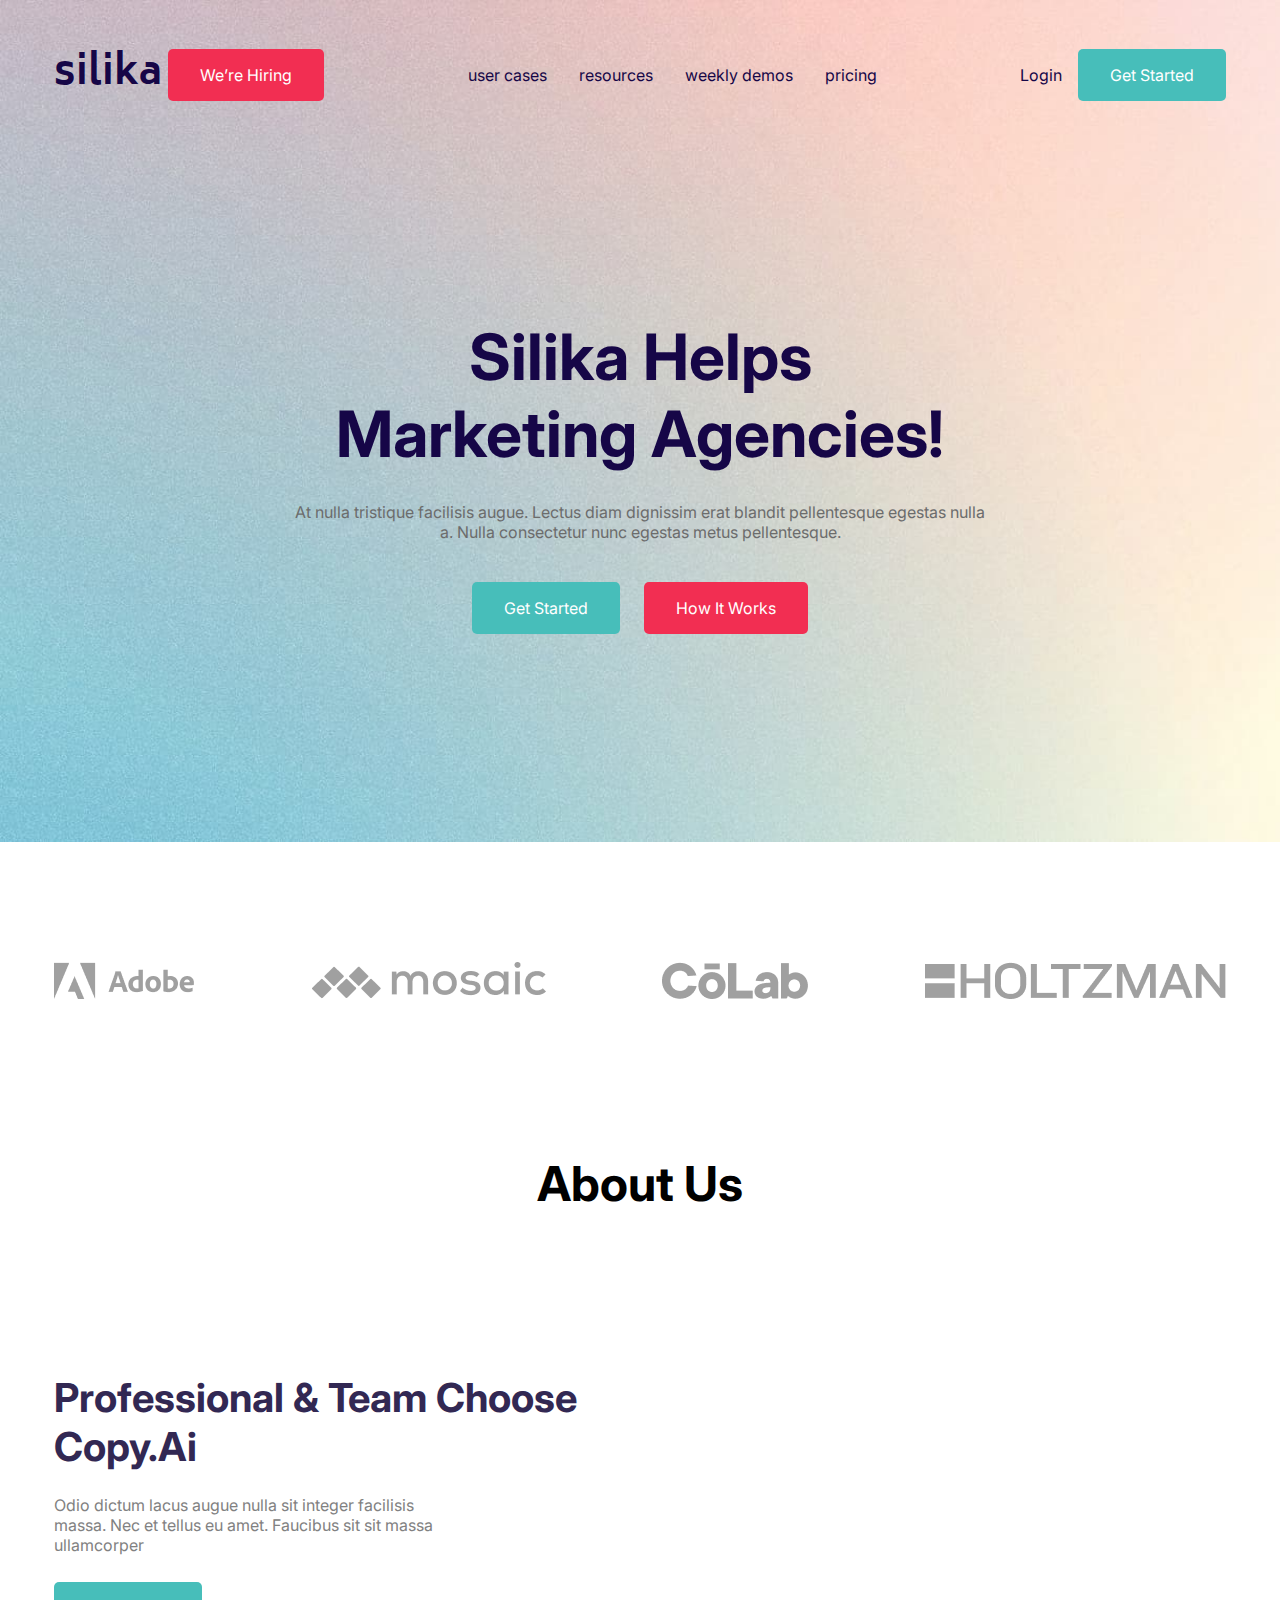
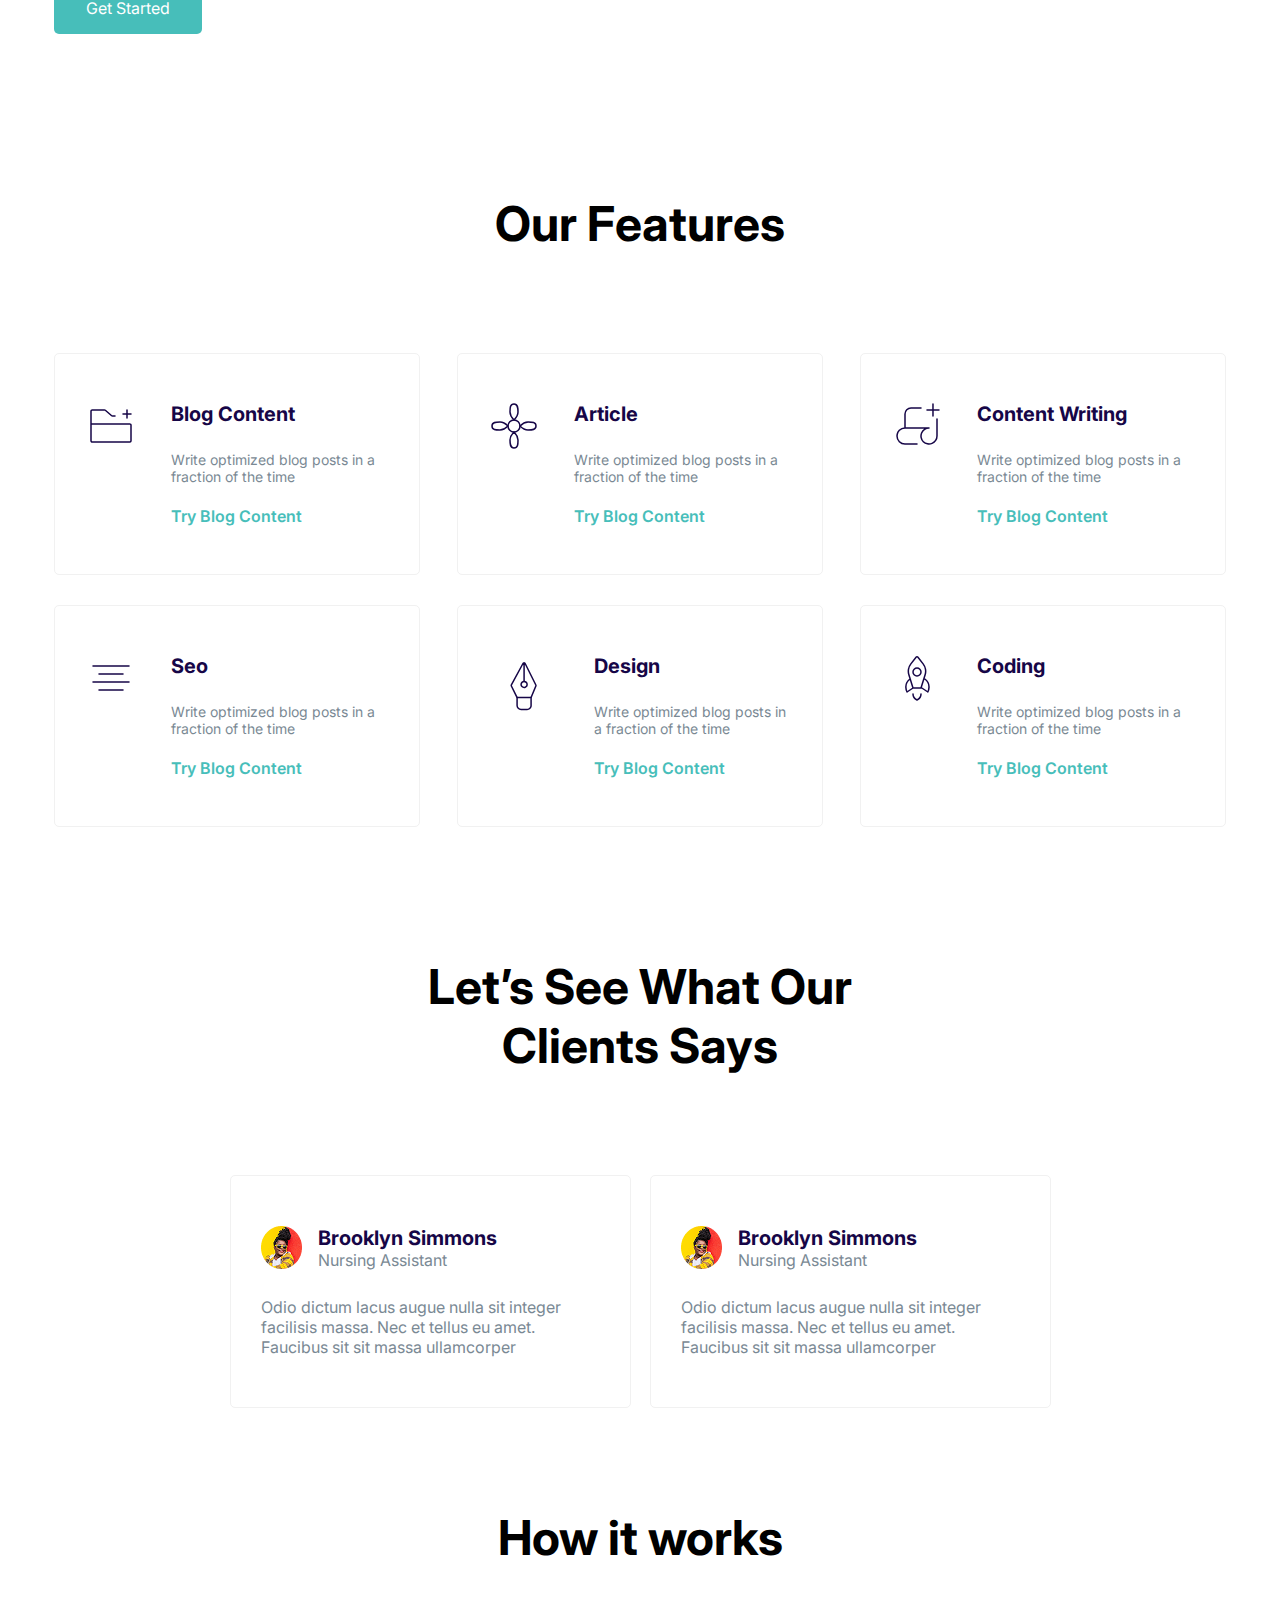
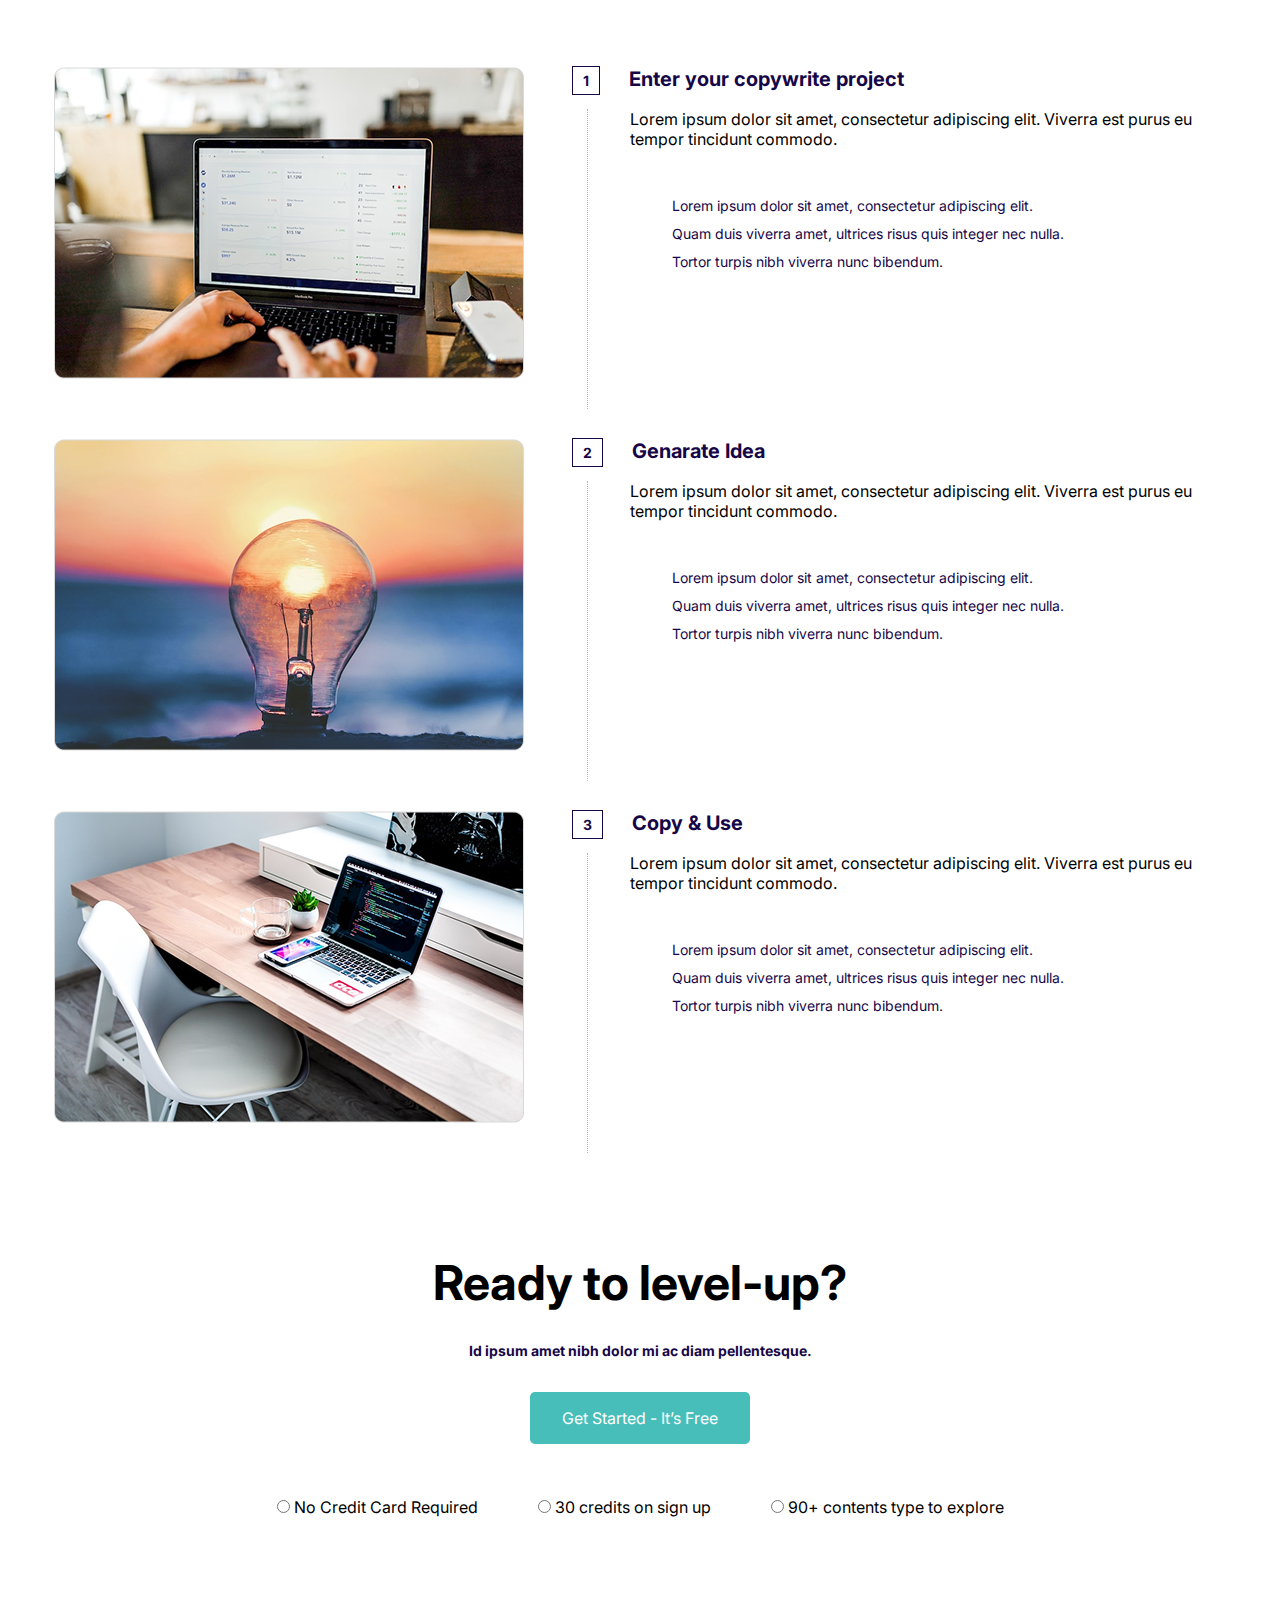
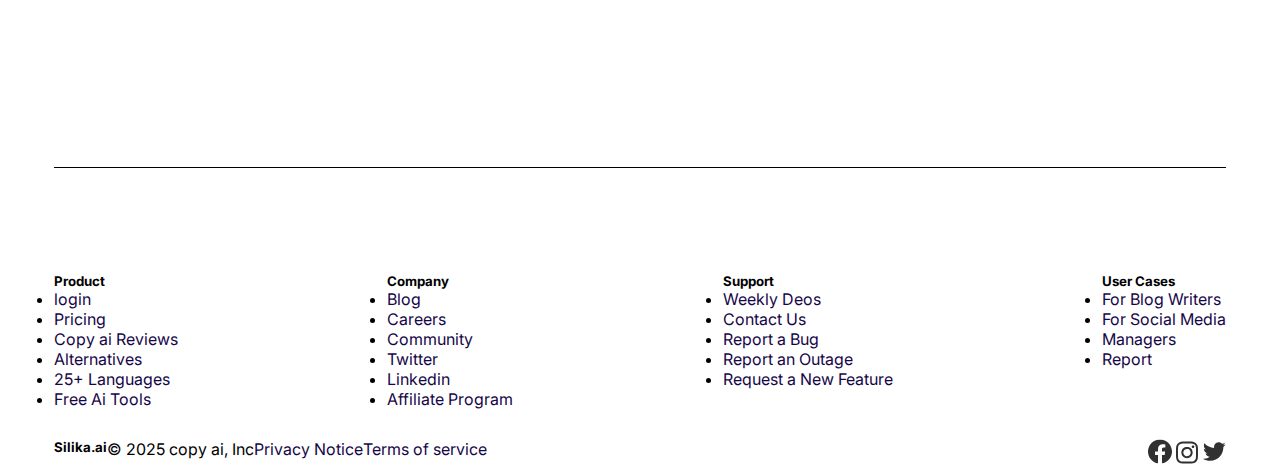
<file: layout/index.html>
<!DOCTYPE html>
<html lang="pt-br">

<head>
    <meta charset="UTF-8">
    <meta name="viewport" content="width=device-width, initial-scale=1.0">
    <title>Layout | Design Studio</title>

    <link href="css/style.css" rel="stylesheet" type="text/css">

    <!-- google fonts -->
    <link rel="preconnect" href="https://fonts.googleapis.com">
    <link rel="preconnect" href="https://fonts.gstatic.com" crossorigin>
    <link
        href="https://fonts.googleapis.com/css2?family=Biryani:wght@200;300;400;600;700;800;900&family=Inter:ital,opsz,wght@0,14..32,100..900;1,14..32,100..900&display=swap"
        rel="stylesheet">
</head>

<body>
    <section class="top-header">
        <header>
            <div class="container">
                <div class="logo">
                    <h1>silika</h1>
                    <a href="#" class="secondary-color">We’re Hiring</a>
                </div>
                <!--fim: logo -->
                <nav>
                    <ul>
                        <li><a href="#">user cases</a></li>
                        <li><a href="#">resources</a></li>
                        <li><a href="#">weekly demos</a></li>
                        <li><a href="#">pricing</a></li>
                    </ul>
                </nav>
                <!-- fim:menu -->

                <div class="login">
                    <a href="#">Login</a>
                    <a href="#" class="primary-color">Get Started</a>
                </div>

            </div>
        </header>

        <div class="cta">
            <div class="container">
                <h2>Silika Helps <br>Marketing Agencies!</h2>

                <p>At nulla tristique facilisis augue. Lectus diam dignissim erat blandit pellentesque egestas nulla a.
                    Nulla consectetur nunc egestas metus pellentesque.</p>

                <div class="bts-cta">
                    <a href="#" class="primary-color">Get Started</a>
                    <a href="#" class="secondary-color">How It Works</a>
                </div>
            </div>
        </div>
    </section>
    <!-- section top-header -->

    <section class="brands">
        <div class="container">
            <img src="images/adobe.png" alt="adobe">
            <img src="images/mosaic.png" alt="mosaic">
            <img src="images/colab.png" alt="colab">
            <img src="images/holtzang.png" alt="holtzman">
        </div>
    </section>
    <!-- brands -->

    <section class="about-us">
        <h3>About Us</h3>
        <div class="container">
            <div class="about-us-description">
                <h4>professional & team choose copy.ai</h4>
                <p>Odio dictum lacus augue nulla sit integer facilisis massa. Nec et tellus eu amet. Faucibus sit sit
                    massa ullamcorper </p>

                <a href="#" class="primary-color">Get Started</a>
            </div>

            <div class="about-us-video">
                <iframe width="560" height="315" src="https://www.youtube.com/embed/fX5WCe3d8WU?si=TjG-W9J1SDIpBG5j"
                    title="YouTube video player" frameborder="0"
                    allow="accelerometer; autoplay; clipboard-write; encrypted-media; gyroscope; picture-in-picture; web-share"
                    referrerpolicy="strict-origin-when-cross-origin" allowfullscreen></iframe>
            </div>
        </div>
    </section>
    <!-- about us -->

    <section class="our-features">
        <h3>Our Features</h3>
        <div class="container">

            <div class="card">
                <div class="icon-card">
                    <img src="images/icons/folder.svg">
                </div>
                <div class="description-card">

                    <h4>Blog Content</h4>

                    <p>Write optimized blog posts in
                        a fraction of the time</p>

                    <a href="#">Try Blog Content</a>
                </div>
            </div>
            <!-- FIM:card -->


            <div class="card">
                <div class="icon-card">
                    <img src="images/icons/article.svg">
                </div>
                <div class="description-card">

                    <h4>Article</h4>

                    <p>Write optimized blog posts in
                        a fraction of the time</p>

                    <a href="#">Try Blog Content</a>
                </div>
            </div>
            <!-- FIM:card -->


            <div class="card">
                <div class="icon-card">
                    <img src="images/icons/content.svg">
                </div>
                <div class="description-card">

                    <h4>Content Writing</h4>

                    <p>Write optimized blog posts in
                        a fraction of the time</p>

                    <a href="#">Try Blog Content</a>
                </div>
            </div>
            <!-- FIM:card -->


            <div class="card">
                <div class="icon-card">
                    <img src="images/icons/seo.svg">
                </div>
                <div class="description-card">

                    <h4>Seo</h4>

                    <p>Write optimized blog posts in
                        a fraction of the time</p>

                    <a href="#">Try Blog Content</a>
                </div>
            </div>
            <!-- FIM:card -->


            <div class="card">
                <div class="icon-card">
                    <img src="images/icons/design.svg">
                </div>
                <div class="description-card">

                    <h4>Design</h4>

                    <p>Write optimized blog posts in
                        a fraction of the time</p>

                    <a href="#">Try Blog Content</a>
                </div>
            </div>
            <!-- FIM:card -->


            <div class="card">
                <div class="icon-card">
                    <img src="images/icons/coding.svg">
                </div>
                <div class="description-card">

                    <h4>Coding</h4>

                    <p>Write optimized blog posts in
                        a fraction of the time</p>

                    <a href="#">Try Blog Content</a>
                </div>
            </div>
            <!-- FIM:card -->
        </div>
    </section>


    <section class="testimonials">
        <h3>Let’s See What Our Clients Says</h3>
        <div class="container">
            <div class="testimonial-card">
                <div class="perfil">

                    <div class="photo-perfil">
                        <img src="images/perfil.png" alt="perfil">
                    </div>

                    <div class="perfil-name">
                        <h4>Brooklyn Simmons</h4>
                        <p class="cargo">Nursing Assistant</p>
                    </div>
                </div><!--fim:perfil-->

                <div class="comments">
                    <p>Odio dictum lacus augue nulla sit integer facilisis massa. Nec et tellus eu amet. Faucibus sit
                        sit massa ullamcorper</p>
                </div>
            </div>

            <div class="testimonial-card">
                <div class="perfil">

                    <div class="photo-perfil">
                        <img src="images/perfil.png" alt="perfil">
                    </div>

                    <div class="perfil-name">
                        <h4>Brooklyn Simmons</h4>
                        <p class="cargo">Nursing Assistant</p>
                    </div>
                </div><!--fim:perfil-->

                <div class="comments">
                    <p>Odio dictum lacus augue nulla sit integer facilisis massa. Nec et tellus eu amet. Faucibus sit
                        sit massa ullamcorper</p>
                </div>
            </div>
        </div>
    </section>

    <section class="works">
        <h3>How it works</h3>
        <div class="container">
            <div class="image-work">
                <img src="images/work.jpg" alt="work">
            </div>

            <div class="description-work">
                <h4><span>1</span>Enter your copywrite project</h4>

                <div class="content-description-work">
                    <p class="title">Lorem ipsum dolor sit amet, consectetur adipiscing elit. Viverra est purus eu
                        tempor tincidunt commodo.</p>

                    <ul>
                        <li>Lorem ipsum dolor sit amet, consectetur adipiscing elit.</li>
                        <li>Quam duis viverra amet, ultrices risus quis integer nec nulla.</li>
                        <li>Tortor turpis nibh viverra nunc bibendum.</li>
                    </ul>
                </div>
            </div>


        </div>

        <div class="container">
            <div class="image-work">
                <img src="images/work-2.jpg" alt="work">
            </div>

            <div class="description-work">
                <h4><span>2</span>Genarate Idea</h4>

                <div class="content-description-work">
                    <p class="title">Lorem ipsum dolor sit amet, consectetur adipiscing elit. Viverra est purus eu
                        tempor tincidunt commodo.</p>

                    <ul>
                        <li>Lorem ipsum dolor sit amet, consectetur adipiscing elit.</li>
                        <li>Quam duis viverra amet, ultrices risus quis integer nec nulla.</li>
                        <li>Tortor turpis nibh viverra nunc bibendum.</li>
                    </ul>
                </div>
            </div>


        </div>


        <div class="container">
            <div class="image-work">
                <img src="images/work-3.jpg" alt="work">
            </div>

            <div class="description-work">
                <h4><span>3</span>Copy & Use</h4>

                <div class="content-description-work">
                    <p class="title">Lorem ipsum dolor sit amet, consectetur adipiscing elit. Viverra est purus eu
                        tempor tincidunt commodo.</p>

                    <ul>
                        <li>Lorem ipsum dolor sit amet, consectetur adipiscing elit.</li>
                        <li>Quam duis viverra amet, ultrices risus quis integer nec nulla.</li>
                        <li>Tortor turpis nibh viverra nunc bibendum.</li>
                    </ul>
                </div>
            </div>


        </div>
    </section>

    <section class="ready">
        <h3>Ready to level-up?</h3>
        <div class="container">
            <p>Id ipsum amet nibh dolor mi ac diam pellentesque.</p>
            <a href="#" class="primary-color">Get Started - It’s Free</a>

            <form>
                <fieldset>
                    <div class="option">
                        <input type="radio" name="plans" value="no-credit">
                        <span>No Credit Card Required</span>
                    </div>

                    <div class="option">
                        <input type="radio" name="plans" value="30-credits">
                        <span>30 credits on sign up</span>
                    </div>

                    <div class="option">
                        <input type="radio" name="plans" value="90-contents">
                        <span>90+ contents type to explore</span>
                    </div>
                </fieldset>
            </form>
        </div>
    </section>

    <footer>

        <div class="container top">
            <div class="footer-group-links">
                <h5>Product</h5>
                <ul>
                    <li><a href="#">login</a></li>
                    <li><a href="#">Pricing</a></li>
                    <li><a href="#">Copy ai Reviews</a></li>
                    <li><a href="#">Alternatives</a></li>
                    <li><a href="#">25+ Languages</a></li>
                    <li><a href="#">Free Ai Tools</a></li>
                </ul>
            </div>

            <div class="footer-group-links">
                <h5>Company</h5>
                <ul>
                    <li><a href="#">Blog</a></li>
                    <li><a href="#">Careers</a></li>
                    <li><a href="#">Community</a></li>
                    <li><a href="#">Twitter</a></li>
                    <li><a href="#">Linkedin</a></li>
                    <li><a href="#">Affiliate Program</a></li>
                </ul>
            </div>

            <div class="footer-group-links">
                <h5>Support</h5>
                <ul>
                    <li><a href="#">Weekly Deos</a></li>
                    <li><a href="#">Contact Us</a></li>
                    <li><a href="#">Report a Bug</a></li>
                    <li><a href="#">Report an Outage</a></li>
                    <li><a href="#">Request a New Feature</a></li>

                </ul>
            </div>

            <div class="footer-group-links">
                <h5>User Cases</h5>
                <ul>
                    <li><a href="#">For Blog Writers</a></li>
                    <li><a href="#">For Social Media</a></li>
                    <li><a href="#">Managers</a></li>
                    <li><a href="#">Report</a></li>


                </ul>
            </div>
        </div>

        <div class="container">
            <div class="logo-copyright">
                <h5>Silika.ai</h5>
                <p>© 2025 copy ai, Inc </p>
                <a href="#">Privacy Notice</a>
                <a href="#">Terms of service</a>

            </div>

            <div class="social-media">
                <a href="#"><img src="images/icons/facebook.svg" alt=""></a>
                <a href="#"><img src="images/icons/instagram.svg" alt=""></a>
                <a href="#"><img src="images/icons/twitter.svg" alt=""></a>
            </div>


        </div>
    </footer>

</body>

</html>
</file>
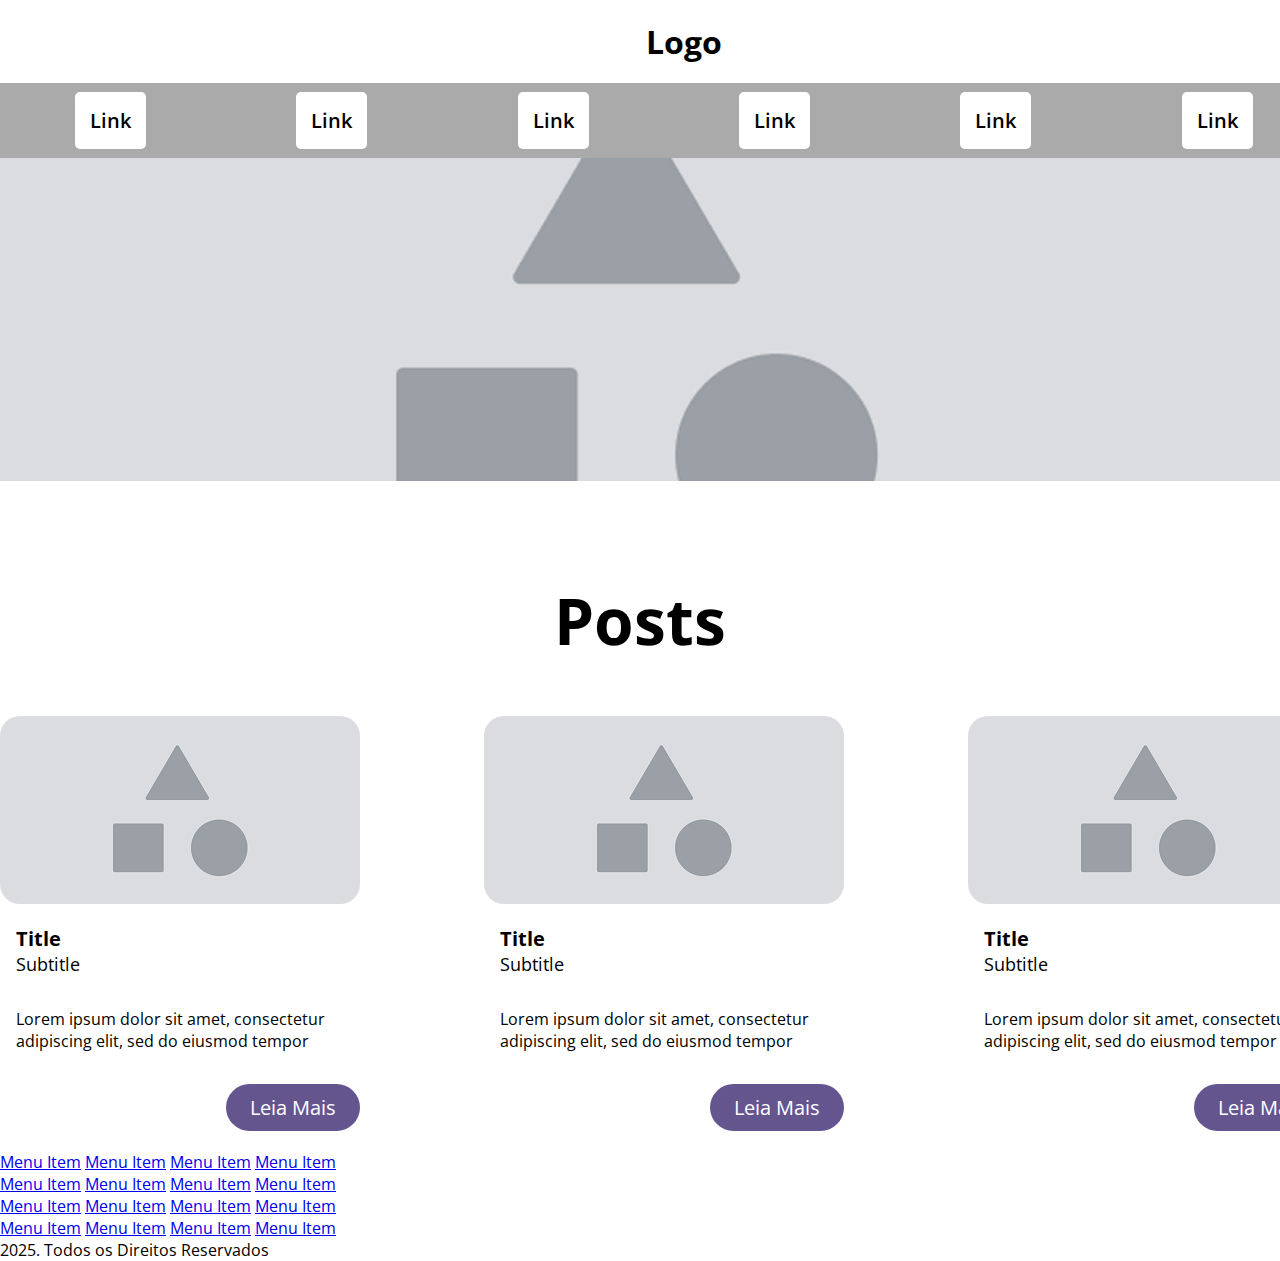
<file: wireframe/index.html>
<!DOCTYPE html>
<html lang="en">

<head>
    <meta charset="UTF-8">
    <meta name="viewport" content="width=device-width, initial-scale=1.0">
    <title>Wireframe</title>

    <!-- Link para os estilos -->

    <link href="css/styles.css" rel="stylesheet">

    <link rel="preconnect" href="https://fonts.googleapis.com">
    <link rel="preconnect" href="https://fonts.gstatic.com" crossorigin>
    <link href="https://fonts.googleapis.com/css2?family=Open+Sans:ital,wght@0,300..800;1,300..800&display=swap"
        rel="stylesheet">
</head>

<body>
    <header>
        <div class="container">
            <h1>Logo</h1>
        </div>
    </header>

    <nav>
        <div class="container">
            <ul>
                <li><a href="#">Link</a></li>
                <li><a href="#">Link</a></li>
                <li><a href="#">Link</a></li>
                <li><a href="#">Link</a></li>
                <li><a href="#">Link</a></li>
                <li><a href="#">Link</a></li>
            </ul>
        </div>
    </nav>

    <main>
        <section id="banner">
            <img src="images/banner.jpg" alt="banner principal">
        </section>

        <section class="posts">
            <h2>Posts</h2>

            <div class="container">
                <!-- inicio:card -->
                <div class="card">
                    <img src="images/image-post.jpg" alt="imagem do post">
                    <h3>Title</h3>
                    <h4>Subtitle</h4>
                    <p>Lorem ipsum dolor sit amet, consectetur adipiscing elit, sed do eiusmod tempor</p>
                    <div class="footer-card">
                        <a href="#">Leia Mais</a>
                    </div>
                </div>
                <!-- fim:card -->

                <!-- inicio:card -->
                <div class="card">
                    <img src="images/image-post.jpg" alt="imagem do post">
                    <h3>Title</h3>
                    <h4>Subtitle</h4>
                    <p>Lorem ipsum dolor sit amet, consectetur adipiscing elit, sed do eiusmod tempor</p>
                    <div class="footer-card">
                        <a href="#">Leia Mais</a>
                    </div>
                </div>
                <!-- fim:card -->

                <!-- inicio:card -->
                <div class="card">
                    <img src="images/image-post.jpg" alt="imagem do post">
                    <h3>Title</h3>
                    <h4>Subtitle</h4>
                    <p>Lorem ipsum dolor sit amet, consectetur adipiscing elit, sed do eiusmod tempor</p>
                    <div class="footer-card">
                        <a href="#">Leia Mais</a>
                    </div>
                </div>
                <!-- fim:card -->
            </div>

        </section>

    </main>

    <footer>
        <div class="footer-top">
            <div class="container">
                <div class="link-group">
                    <a href="#">Menu Item</a>
                    <a href="#">Menu Item</a>
                    <a href="#">Menu Item</a>
                    <a href="#">Menu Item</a>
                </div>
                <div class="link-group">
                    <a href="#">Menu Item</a>
                    <a href="#">Menu Item</a>
                    <a href="#">Menu Item</a>
                    <a href="#">Menu Item</a>
                </div>
                <div class="link-group">
                    <a href="#">Menu Item</a>
                    <a href="#">Menu Item</a>
                    <a href="#">Menu Item</a>
                    <a href="#">Menu Item</a>
                </div>
                <div class="link-group">
                    <a href="#">Menu Item</a>
                    <a href="#">Menu Item</a>
                    <a href="#">Menu Item</a>
                    <a href="#">Menu Item</a>
                </div>
            </div>
        </div>

        <div class="footer-bottom">
            <p>2025. Todos os Direitos Reservados</p>
        </div>
    </footer>

</body>

</html>
</file>
<file: layout/css/style.css>
* {
    margin: 0;
    padding: 0;
    font-family: "Inter", sans-serif;
}

/* variáveis */
:root {
    --primary-color: #47BEBA;
    --secondary-color: #F22E52;
    --text-color-button: #FFF;
    --padding-button: 1rem 2rem;
}

.primary-color {
    background: var(--primary-color);
    color: var(--text-color-button);
    padding: var(--padding-button);
    display: inline-block;
    border-radius: 5px;
}

.secondary-color {
    background: var(--secondary-color);
    color: var(--text-color-button);
    padding: var(--padding-button);
    display: inline-block;
    border-radius: 5px;
}

.container {
    width: 1172px;
    margin: auto;
}

h1 {
    font-family: "Biryani", sans-serif;
    font-size: 40px;
    font-weight: bold;
    color: #160647;
}

h3 {
    text-align: center;
    font-size: 48px;
    font-weight: bold;
    margin: 100px 0;
}

a {
    text-decoration: none;
    color: #160647;
}



/* top header */

.top-header {
    background: url(../images/background.jpg) no-repeat;
    background-size: cover;
    padding-top: 40px;
}

.top-header header .container {
    display: flex;
    justify-content: space-between;

}

.top-header .logo {
    display: flex;
    align-items: center;
}

.top-header .logo h1 {
    margin-right: 6px;
}

nav {
    display: flex;
    align-items: center;
}

nav ul {
    display: flex;
    list-style: none;
}

nav ul li {
    margin: 0 16px;
}

.login {
    display: flex;
    align-items: center;
}

.login .primary-color {
    margin-left: 16px;
}

/*cta */

.cta {
    padding: 208px 0;
}


.cta .container {
    display: flex;
    flex-direction: column;
    align-items: center;
}

.cta h2 {
    font-size: 64px;
    color: #160647;
    text-align: center;
}

.cta p {
    margin: 30px 0 40px;
    width: 697px;
    text-align: center;
    color: #6C6C6C;
}

.cta a {
    margin: 0 10px;
}

.cta a:hover {
    box-shadow: 0 0 10px #AAA;
}

.brands .container {
    display: flex;
    justify-content: space-between;
    margin: 120px auto 155px;
}

.about-us h3 {
    margin-bottom: 100px;
}

.about-us .container {
    display: flex;
    justify-content: space-between;

}

.about-us .container .about-us-description {
    padding: 60px 0;
}

.about-us .container .about-us-description h4 {
    font-size: 40px;
    color: #322853;
    text-transform: capitalize;
}

.about-us .container .about-us-description p {
    margin: 24px 0 27px;
    color: #818181;
    width: 383px;
}

/*our features */

.our-features h3 {
    margin: 100px 0;
}

.our-features .container {
    display: flex;
    justify-content: space-between;
    flex-wrap: wrap;
}

.our-features .container .card {
    width: 300px;
    padding: 48px 32px;
    border: 1px solid #F1F1F1;
    border-radius: 5px;
    margin-bottom: 30px;
    display: flex;
}

.our-features .container .card .icon-card {
    margin-right: 36px;
}

.our-features h4 {
    font-size: 20px;
    color: #160647;
}

.our-features p {
    color: #7A8994;
    margin: 25px 0 21px;
    font-size: 14px;
}

.our-features a {
    color: var(--primary-color);
    font-weight: 600;
    transition: all ease-in 0.3s;
}

.our-features a:hover {
    text-decoration: underline;
    color: #322853;
}

/*testimonials */

.testimonials .container {
    width: 821px;
    margin: auto;
    display: flex;
    justify-content: space-between;
}

.testimonials h3 {
    width: 498px;
    text-align: center;
    margin: 100px auto;
}

.testimonials .testimonial-card {
    width: 339px;
    padding: 50px 30px;
    border: 1px solid #F1F1F1;
    border-radius: 5px;
}

.testimonial-card .perfil {
    display: flex;
    margin-bottom: 24px;
}

.testimonial-card .perfil .photo-perfil {
    margin-right: 16px;
}

.testimonial-card h4 {
    font-size: 20px;
    color: #160647;
}

.testimonial-card p {
    color: #7A8994;
}

/* works */

.works .container {
    display: flex;
    justify-content: space-between;
    margin-bottom: 30px;
}

.works .image-work {
    margin-right: 48px;
}

.works .description-work h4 {
    font-size: 20px;
    color: #160647;
    margin-bottom: 18px;
}

.works .description-work h4 span {
    border: 1px solid #160647;
    font-size: 14px;
    padding: 5px 10px;
    margin-right: 29px;
}

.works .content-description-work {
    border-left: 1px dotted #B4B4B4;
    margin-left: 15px;
    padding-left: 42px;
    height: 300px;
}

.works .content-description-work ul {
    list-style: none;
    padding-left: 42px;
    font-size: 14px;
    color: #160647;
    line-height: 2;
    margin-top: 43px;
}

/*ready */

.ready .container {
    display: flex;
    flex-direction: column;
    align-items: center;
}

.ready h3 {
    margin-bottom: 30px;
}

.ready p {
    color: #160647;
    font-size: 14px;
    font-weight: 700;
}

.ready a {
    margin: 33px 0 53px;
}

.ready fieldset {
    display: flex;
    justify-content: space-between;
    border: none;
    gap: 60px;
}

footer .container {
    display: flex;
    justify-content: space-between;
    padding-top: 30px;
}


footer .container .baseboard-link {
    display: flex;
    justify-content: space-between;
}

.logo-copyright {
    display: flex;
    justify-content: space-between;
}

footer {
    margin-top: 250px;
}

footer .container.top {
    border-top: 1px solid #000;
    padding-top: 105px;
}

/* design responsivo */

@media (max-width:480px) {
    .container {
        width: 100%;
        flex-wrap: wrap;
    }


    .cta p {
        width: 100%;
    }


    .brands, .about-us-video{
        display: none;
    }

    img{
        max-width: 100%;
    }

    .works .image-work{
        margin-right: 0;
        margin-bottom: 20px;
    }

    .ready fieldset{
        flex-direction: column;
    }
}
</file>
<file: wireframe/css/styles.css>
* {
    margin: 0;
    padding: 0;
    font-family: "Open Sans", sans-serif;

}


.container {
    width: 1328px;
    margin: auto;
}

/* header */

header {
    padding: 20px;
}

h1 {
    text-align: center;

}

/* nav */

nav {
    background: #aaa;
    padding: 24px 0;
}

nav ul {
    list-style: none;
    display: flex;
    justify-content: space-around;

}

nav ul li a {
    color: black;
    font-weight: 600;
    font-size: 20px;
    text-decoration: none;
    background: #fff;
    padding: 15px;
    transition: all ease-in-out 0.3s;
    border-radius: 5px;
}

nav ul li a:hover {
    background: black;
    color: bisque;
}

/* banner */

#banner img {
    width: 100%;
}

/* posts  */

.posts h2 {
    text-align: center;
    margin: 91px 0 52px;
    font-size: 64px;
}


.posts .container {
    display: flex;
    justify-content: space-between;

}

.posts .card {
    width: 360px;
}

.posts img {
    border-radius: 20px 20px;
}

.posts h3 {
    font-size: 20px;
    margin: 16px 16px 0;
}

.posts h4 {
    margin-left: 16px;
    font-weight: normal;
    font-size: 18px;
}

.posts p {
    margin: 32px 16px;
}

.posts a {
    background: #65558f;
    color: #fff;
    padding: 10px 24px;
    border-radius: 100px;
    font-size: 20px;
    margin-bottom: 20px;
    display: block;
    text-decoration: none;
}

.posts a:hover {
    background: #351683;

}

.posts .footer-card {
    display: flex;
    justify-content: flex-end;
}

.link-grupo {
    display: block;
    text-decoration: none;
    color: rgb(0, 0, 0);
    padding: 20px;
}

.footer-top .conteiner {
    display: flex;
    justify-content: space-between;
    border-top: 1px solid;
}

.footer-botton {
    display: flex;
    padding: 15px;
    justify-content: center;
    background-color: #fff;
}

.titulo {
    text-align: center;
}
</file>
